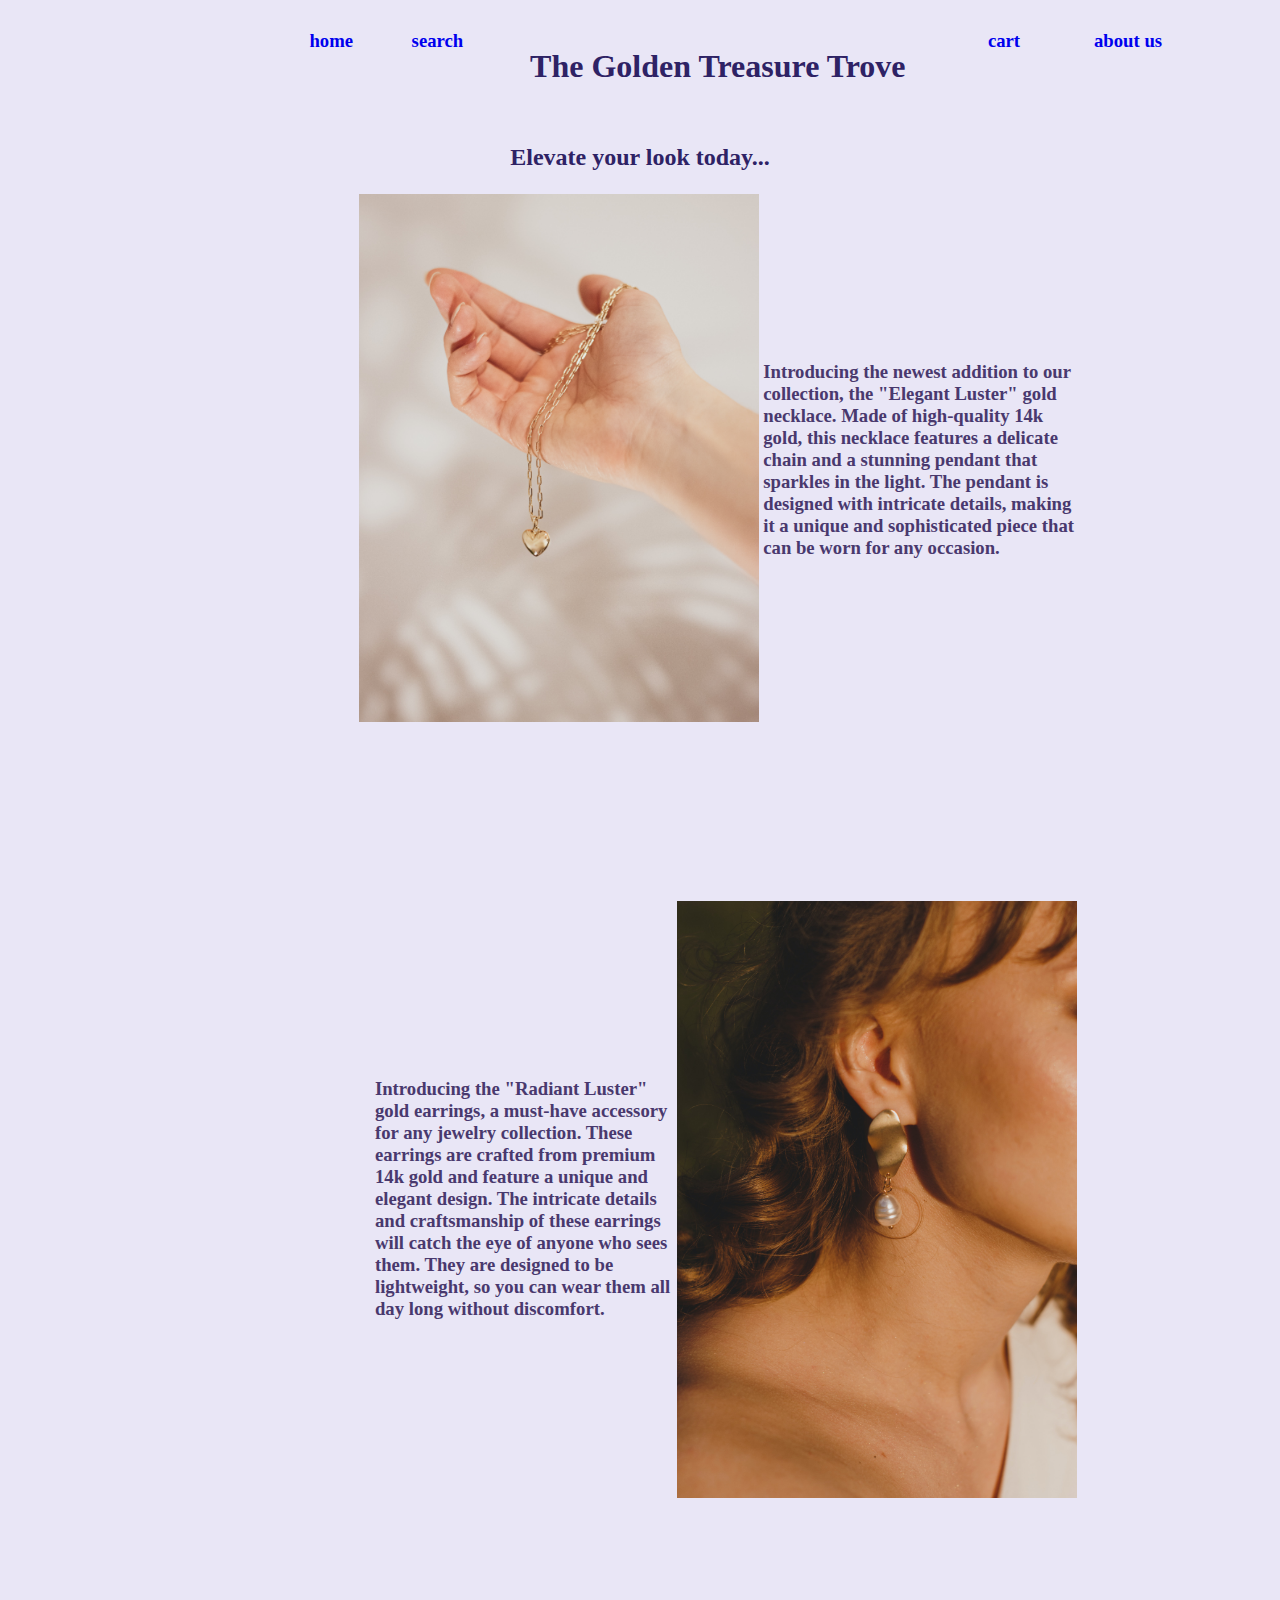
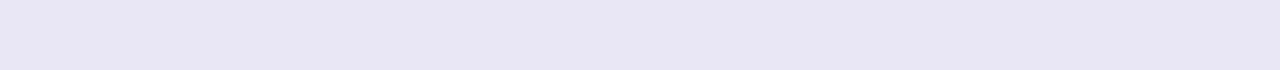
<file: index.html>
<!DOCTYPE html>
<html lang="en">
<head>
    <meta charset="UTF-8">
    <meta http-equiv="X-UA-Compatible" content="IE=edge">
    <meta name="viewport" content="width=device-width, initial-scale=1.0">
    <title>Home | The Golden Treasure Trove</title>
    <link rel="stylesheet" href="styles.css">
</head>
<body>
    <table style="height: 104px; width: 1422px;">
        <tbody>
        <tr style="height: 44px;">
        <td style="width: 336px; height: 44px; text-align: right;">
        <h3><a style="text-decoration:none" title="Home" href="index.html">home</a></h3>
        </td>
        <td style="width: 157.766px; text-align: center; height: 44px;">
        <h3><a style="text-decoration:none"title="Search" href="directory.html">search</a></h3>
        </td>
        <td style="width: 385.234px; text-align: center; height: 91.0312px;" rowspan="2">
        <h1>The Golden Treasure Trove</h1>
        </td>
        <td style="width: 169px; text-align: center; height: 44px;">
        <h3><a style="text-decoration:none" title="Cart" href="cart.html">cart</a></h3>
        </td>
        <td style="width: 327px; height: 44px; text-align: left;">
        <h3><a style="text-decoration:none" title="About Us" href="about.html">about us</a></h3>
        </td>
        </tr>
        <tr style="height: 47.0312px;">
        <td style="width: 336px; height: 47.0312px;">&nbsp;</td>
        <td style="width: 157.766px; height: 47.0312px;">&nbsp;</td>
        <td style="width: 169px; height: 47.0312px;">&nbsp;</td>
        <td style="width: 327px; height: 47.0312px;">&nbsp;</td>
        </tr>
        </tbody>
        </table>
        <h2 style="text-align: center;">Elevate your look today...</h2>
        <table style="height: 363px; width: 1422px;">
        <tbody>
        <tr style="height: 284.156px;">
        <td style="width: 223px; height: 284.156px;">&nbsp;</td>
        <td style="width: 140px; height: 284.156px;">&nbsp;</td>
        <td style="width: 321px; height: 284.156px;"><img src="./images/hneck.jpg" alt="Heart Necklace" width="230" /></td>
        <td style="width: 334.891px; height: 284.156px;">
        <h3>Introducing the newest addition to our collection, the "Elegant Luster" gold necklace. Made of high-quality 14k gold, this necklace features a delicate chain and a stunning pendant that sparkles in the light. The pendant is designed with intricate details, making it a unique and sophisticated piece that can be worn for any occasion.</h3>
        </td>
        <td style="width: 135.109px; height: 284.156px;">&nbsp;</td>
        <td style="width: 223px; height: 284.156px;">&nbsp;</td>
        </tr>
        </tbody>
        </table>
        <p>&nbsp;</p>
        <table style="height: 443px; width: 1420px;">
        <tbody>
        <tr>
        <td style="width: 222px;">&nbsp;</td>
        <td style="width: 160px;">&nbsp;</td>
        <td style="width: 312px;">
        <h3 style="text-align: left;">Introducing the "Radiant Luster" gold earrings, a must-have accessory for any jewelry collection. These earrings are crafted from premium 14k gold and feature a unique and elegant design. The intricate details and craftsmanship of these earrings will catch the eye of anyone who sees them. They are designed to be lightweight, so you can wear them all day long without discomfort.</h3>
        </td>
        <td style="width: 318.328px;"><img style="float: right;" src="./images/earring.jpg" alt="Earrings" width="230" /></td>
        <td style="width: 142.672px;">&nbsp;</td>
        <td style="width: 222px;">&nbsp;</td>
        </tr>
        </tbody>
        </table>
        <p>&nbsp;</p>
</body>
</html>
</file>
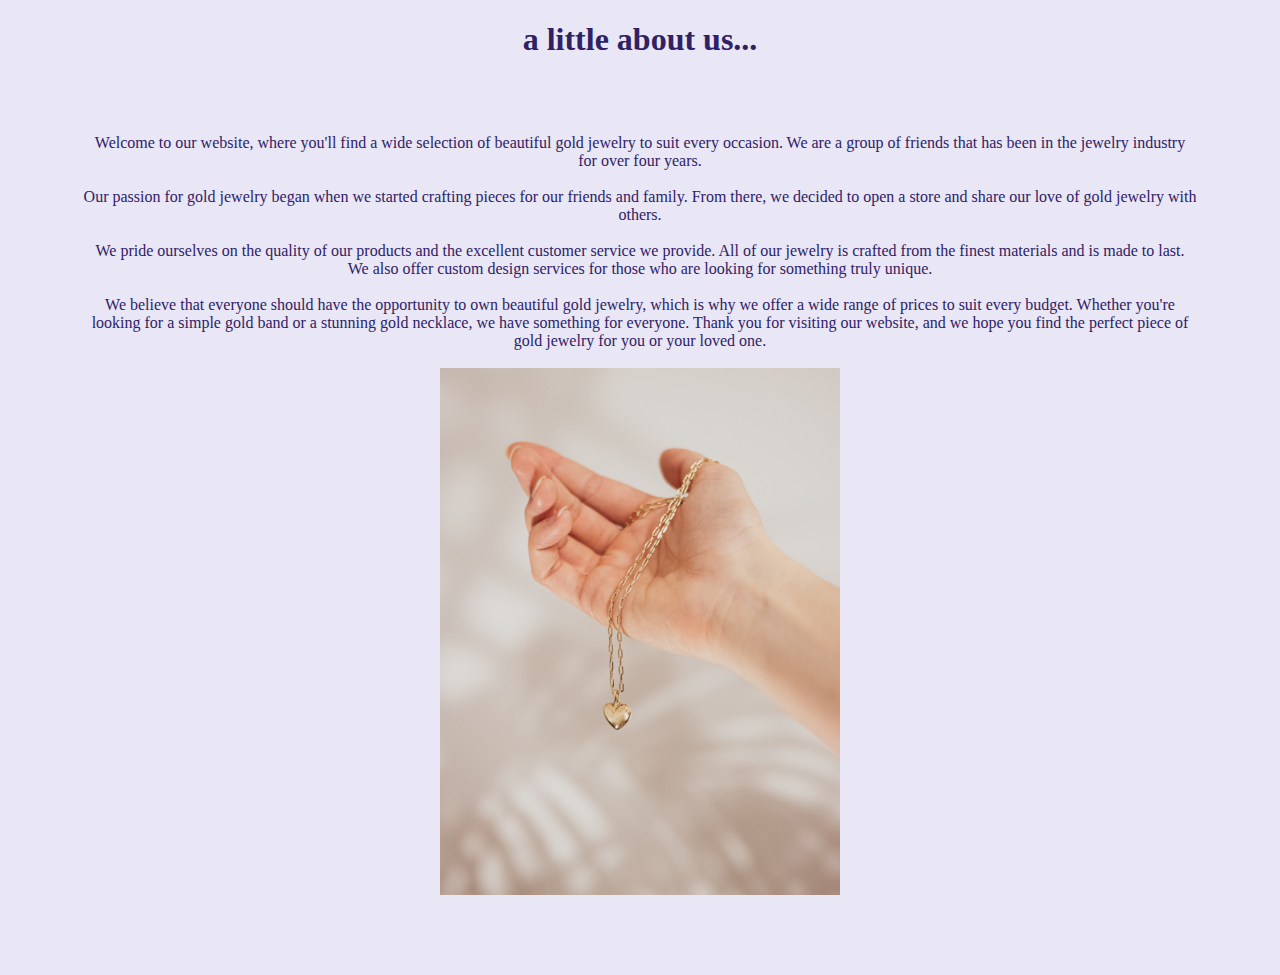
<file: about.html>
<!DOCTYPE html>
<html lang="en">
<head>
    <meta charset="UTF-8">
    <meta http-equiv="X-UA-Compatible" content="IE=edge">
    <meta name="viewport" content="width=device-width, initial-scale=1.0">
    <title>About Us</title>
    <link rel="stylesheet" href="styles.css">
</head>
<body>
            
    <h1>a little about us...</h1>
    <p>Welcome to our website, where you'll find a wide selection of beautiful gold jewelry to suit every occasion. We are a group of friends that has been in the jewelry industry for over four years. 
        
        <br><br>
        Our passion for gold jewelry began when we started crafting pieces for our friends and family. From there, we decided to open a store and share our love of gold jewelry with others.
       <br> <br>
        We pride ourselves on the quality of our products and the excellent customer service we provide. All of our jewelry is crafted from the finest materials and is made to last. We also offer custom design services for those who are looking for something truly unique.
        <br><br>
        We believe that everyone should have the opportunity to own beautiful gold jewelry, which is why we offer a wide range of prices to suit every budget. Whether you're looking for a simple gold band or a stunning gold necklace, we have something for everyone.
        Thank you for visiting our website, and we hope you find the perfect piece of gold jewelry for you or your loved one. 
        <br><br>
        
        <img src="./images/gold.jpg">

    </p>

    

</body>
</html>
</file>
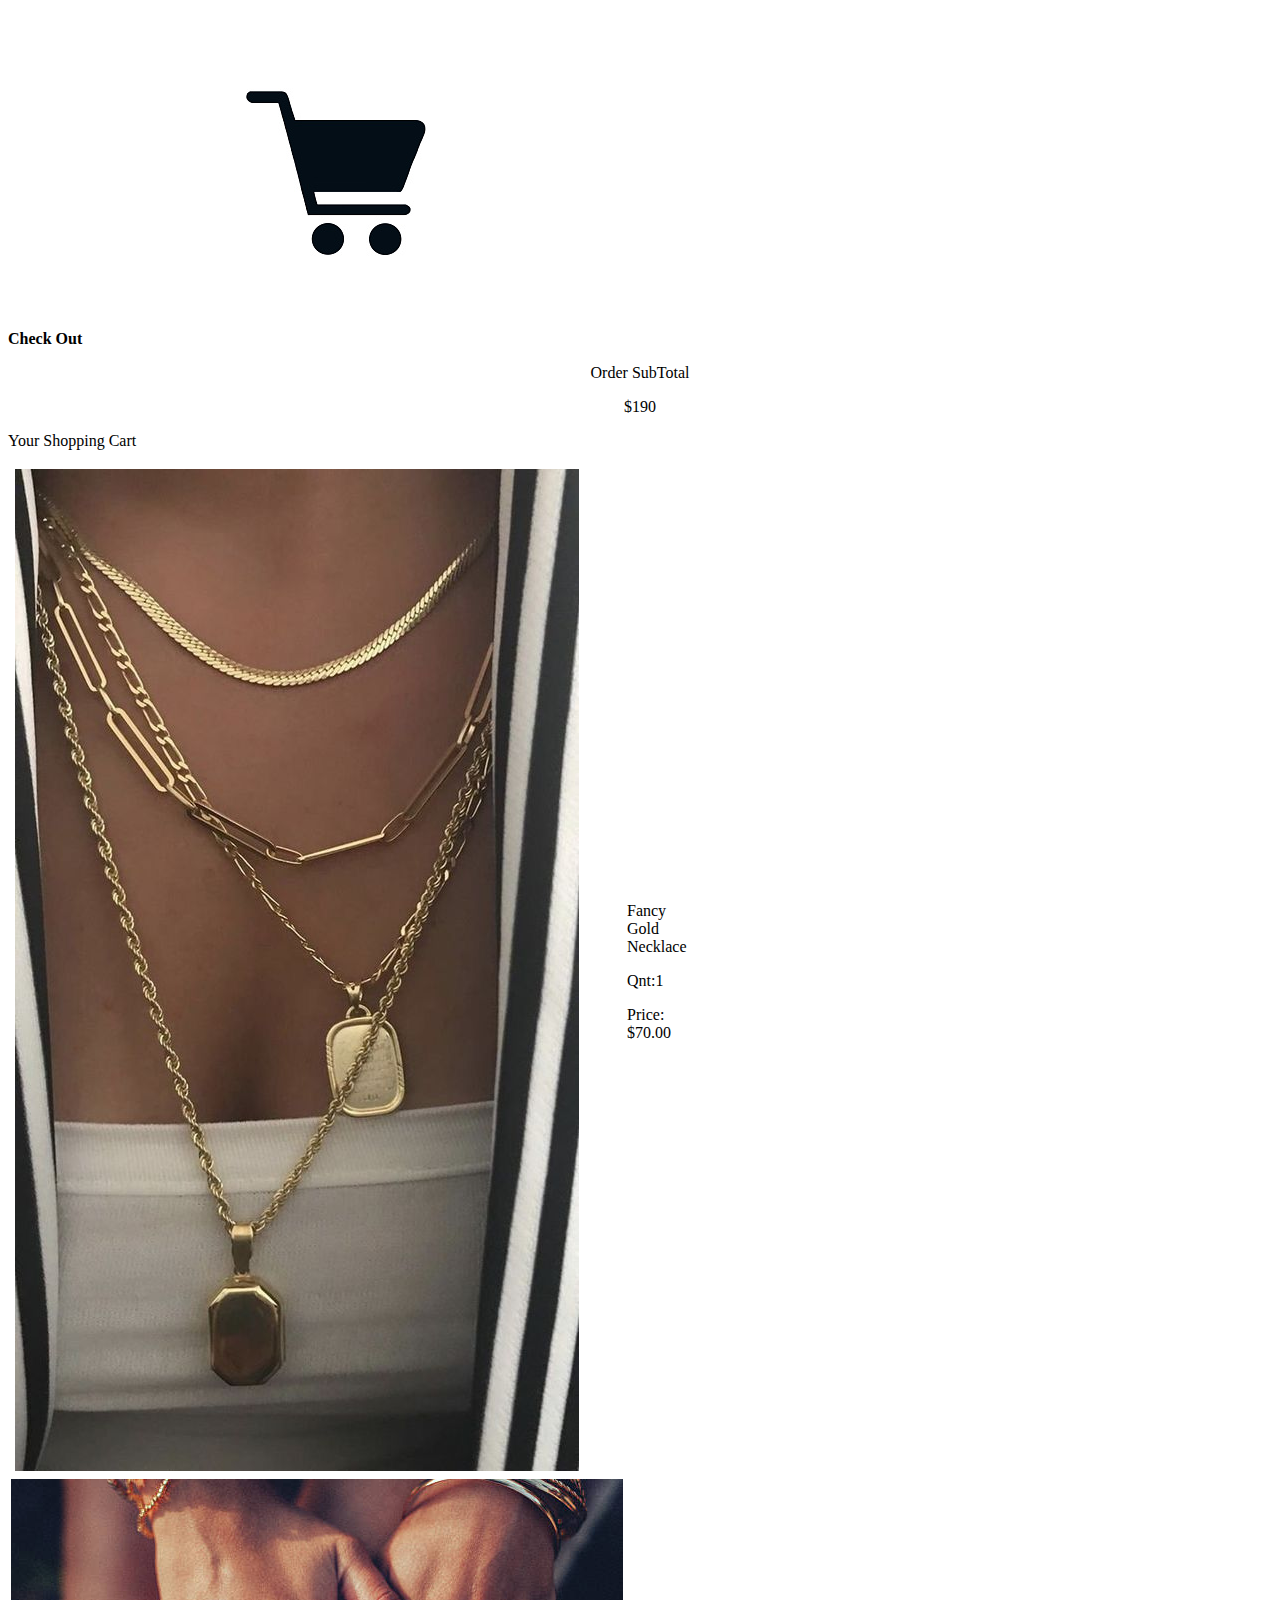
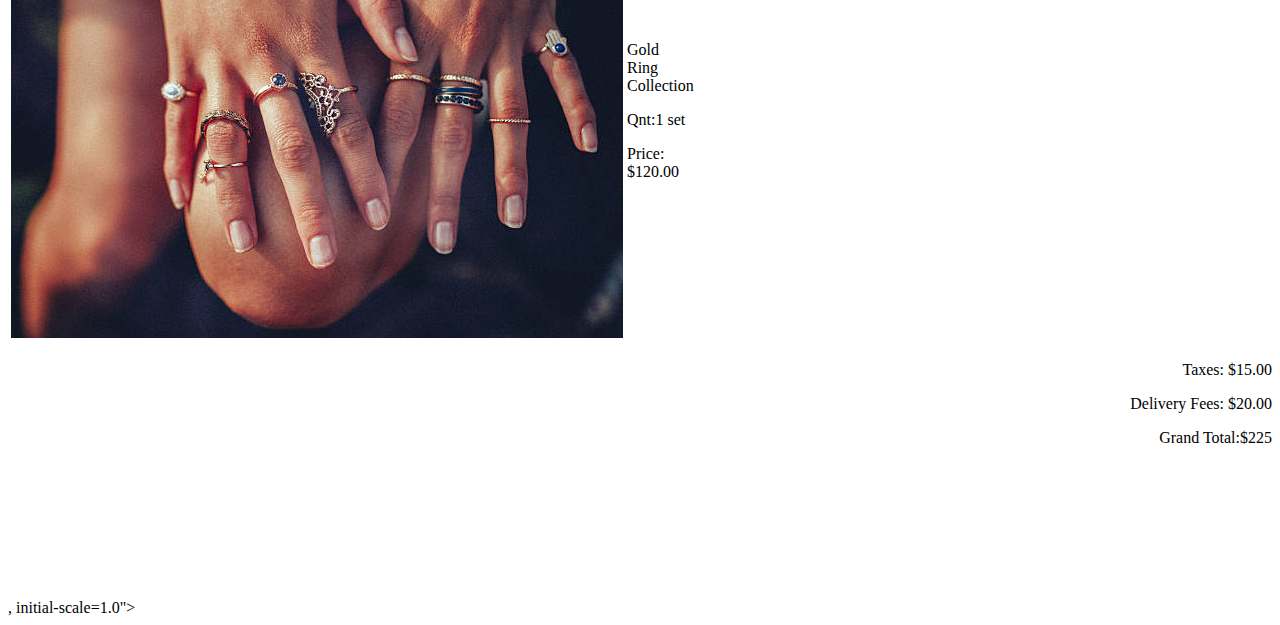
<file: cart.html>
<!DOCTYPE html>
<html lang="en">
<head>
    <meta charset="UTF-8">
    <meta http-equiv="X-UA-Compatible" content="IE=edge">
    <meta name="viewport" content="width=device-width, initial-scale=1.0">
    <title>Document</title>
</head>
<body>
    <!DOCTYPE html>
<html lang="en">
<head>
    <meta charset="UTF-8">
    <meta http-equiv="X-UA-Compatible" content="IE=edge">
    <meta name="viewport" content="width=<table>
        <tbody>
        <tr>
        <td>&nbsp;</td>
        </tr>
        <tr>
        <td>&nbsp;</td>
        </tr>
        </tbody>
        </table>
        <table style="width: 584px; height: 32px;">
        <tbody>
        <tr style="height: 16.1979px;">
        <td style="width: 71px; height: 34.1979px; text-align: center;"><strong>Check Out&nbsp;<img src="./images/checkout.jpg" alt="checkout logo" /></strong></td>
        </tr>
        </tbody>
        </table>
        <p style="text-align: center;">Order SubTotal</p>
        <p style="text-align: center;">$190</p>
        <p style="text-align: left;">Your Shopping Cart</p>
        <table style="width: 589px;">
        <tbody>
        <tr style="height: 206px;">
        <td style="width: 313.646px; height: 206px;">&nbsp;<img src="./images/necklaces.jpg" /></td>
        <td style="width: 493.354px; height: 206px;">
        <p>Fancy Gold Necklace</p>
        <p>Qnt:1</p>
        <p>Price: $70.00</p>
        </td>
        </tr>
        <tr style="height: 178.177px;">
        <td style="width: 313.646px; height: 178.177px;"><img src="./images/rings.jpg" /></td>
        <td style="width: 493.354px; height: 178.177px;">
        <p>Gold Ring Collection</p>
        <p>Qnt:1 set</p>
        <p>Price: $120.00</p>
        </td>
        </tr>
        </tbody>
        </table>
        <p style="text-align: right;">Taxes: $15.00</p>
        <p style="text-align: right;">Delivery Fees: $20.00</p>
        <p style="text-align: right;">Grand Total:$225</p>
        <p>&nbsp;</p>
        <p>&nbsp;</p>
        <p>&nbsp;&nbsp;</p>
        <p>&nbsp;</p>, initial-scale=1.0">
    <title>Document</title>
</head>
<body>
    
</body>
</html>
</body>
</html>
</file>
<file: styles.css>
body {
    background-color: #e9e6f6 
  }
  h1 {
    color: #2e2265;
    text-align: center;
    font-family:Cambria, Cochin, Georgia, Times, 'Times New Roman', serif; 
  }
  p {
    color: #2e2265;
    text-align: center;
    font-family:Cambria, Cochin, Georgia, Times, 'Times New Roman', serif;
    margin: 2cm;
  }
  
  img {
    width: 400px
  }

  a{
    text-decoration: none;
    /* removes underline from links */
  }

  a:hover {
    background-color: gold;
  }

  h2 {
    color: #2e2265;
    font-family:Cambria, Cochin, Georgia, Times, 'Times New Roman', serif;
  }
  
h3 {
    color: #49396e
    }
</file>
